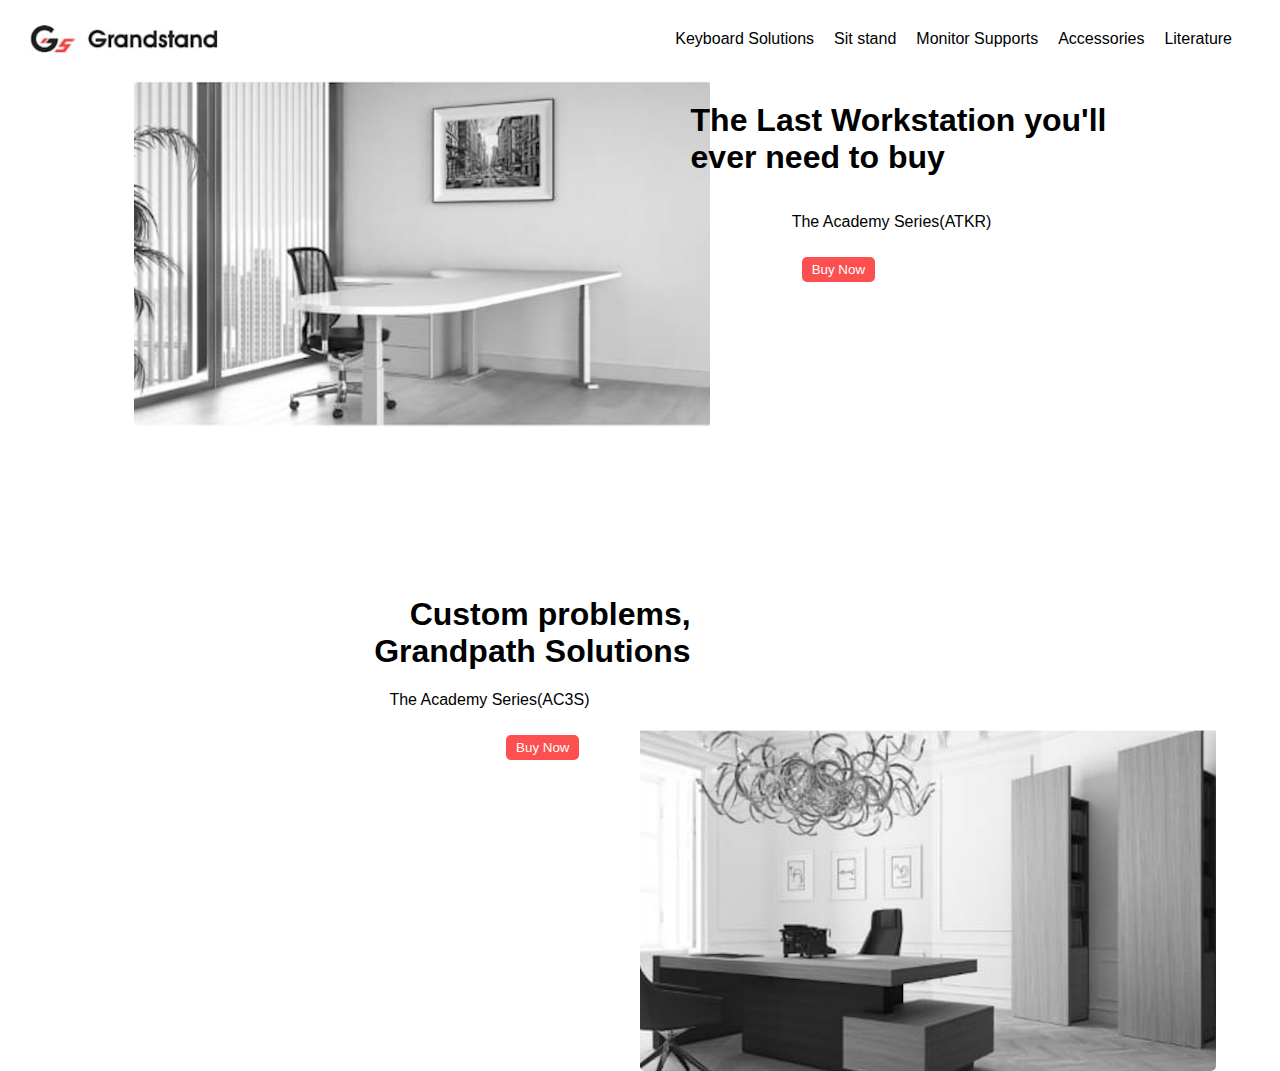
<file: Grandstand/index.html>
<!DOCTYPE html>
<html lang="en">
  <head>
    <meta charset="UTF-8" />
    <meta name="viewport" content="width=device-width, initial-scale=1.0" />
    <title>Grandpath</title>
    <link rel="stylesheet" href="style.css" />
  </head>
  <body>
    <header>
      <nav class="nav-container">
        <div class="logo">
          <img src="./assets/logo.png" alt="" class="logo" width="200px" />
        </div>
        <ul class="nav-list">
          <a href=""><li class="nav-links">Keyboard Solutions</li></a>
          <a href=""><li class="nav-links">Sit stand</li></a>
          <a href=""><li class="nav-links">Monitor Supports</li></a>
          <a href=""><li class="nav-links">Accessories</li></a>
          <a href=""> <li class="nav-links">Literature</li></a>
        </ul>
      </nav>
    </header>
    <main>
      <div class="container">
        <img src="./assets/pic2.png" class="hero1" alt="" width="45%" />
        <div class="part">
          <h1 style="margin-left: 55%;">
            The Last Workstation you'll ever need to buy
          </h1>
          <div style="margin-left: 65%;">
            <p>The Academy Series(ATKR)</p>
            <a href=""><button class="buy-btn">Buy Now</button></a>
          </div>
        </div>
      </div>
      <div class="container">
        <img src="./assets/pic1.png" class="hero2" alt="" width="45%" />
        <div style="margin-top: 30%; text-align: right;">
          <h1 style="margin-right: 45%;">
            Custom problems,<br />
            Grandpath Solutions
          </h1>
          <div style="margin-right: 55%;">
            <p>The Academy Series(AC3S)</p>
            <a href=""><button class="buy-btn">Buy Now</button></a>
          </div>
        </div>
      </div>
    </main>
  </body>
</html>
</file>
<file: Grandstand/style.css>
body {
  font-family: "Monteserrat", sans-serif;
}
nav {
  margin: 10px;
}

.nav-container {
  display: flex;
  margin: 20px;
}
.logo {
  flex: 1;
}
.nav-list {
  display: flex;
  list-style: none;
  margin: 10px;
  flex: 2;
  justify-content: flex-end;
}
.nav-list a {
  color: black;
  text-decoration: none;
}
.nav-links {
  margin: 0 10px;
  flex-direction: row;
}

.container {
  margin: 10px 10%;
}
.hero1 {
  border-radius: 5px;
  top: 80px;
  position: absolute;
  z-index: -1;
}
.hero2 {
  border-radius: 5px;
  top: 80%;
  position: absolute;
  left: 50%;
  z-index: -1;
}
.part {
  display: flex;
  flex-direction: column;
}

.buy-btn {
  margin: 10px;
  border: none;
  color: white;
  background-color: rgb(252, 79, 79);
  padding: 5px 10px;
  border-radius: 5px;
}
</file>
